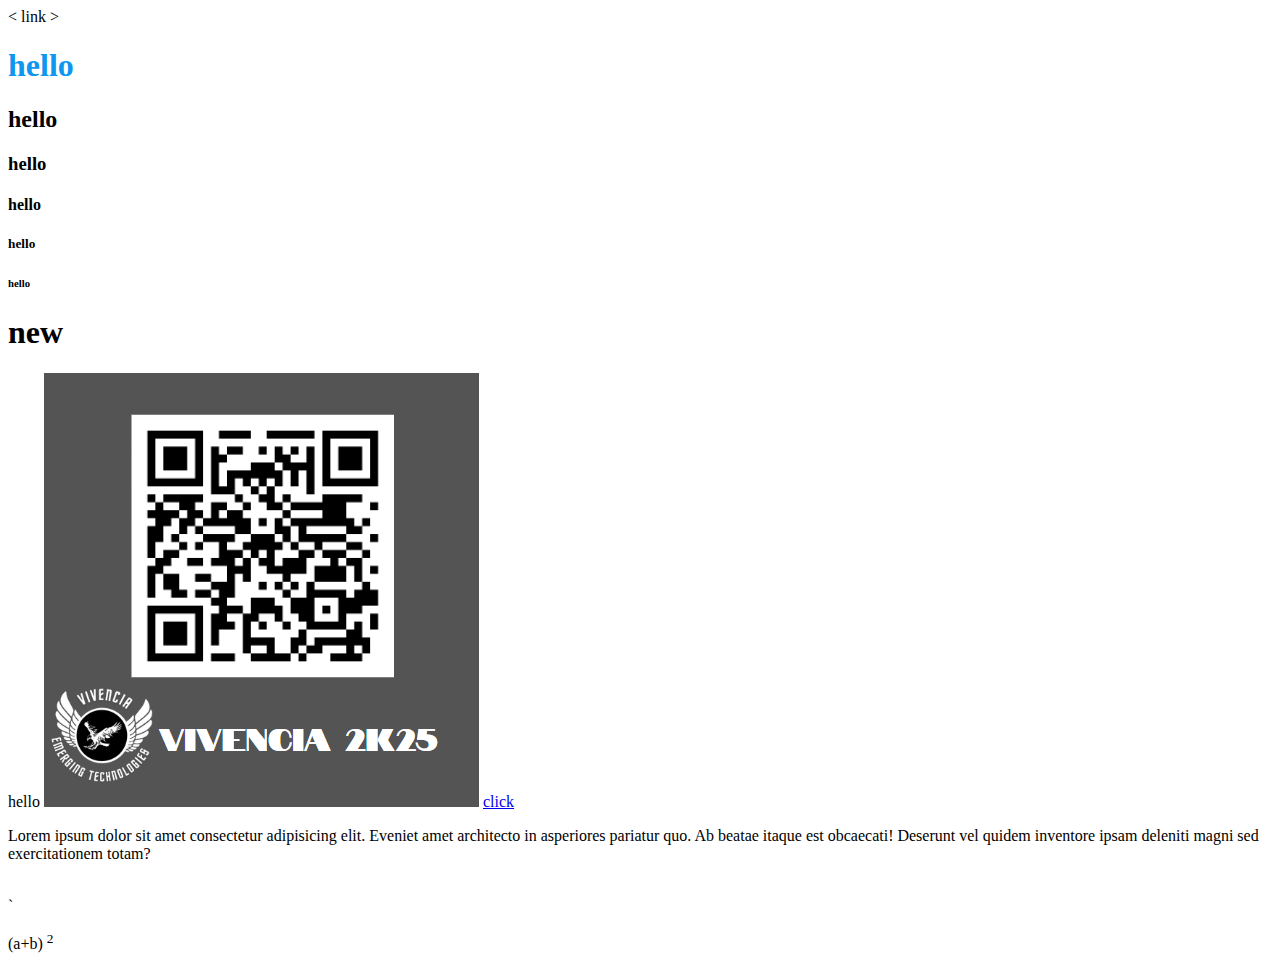
<file: index.html>
<!DOCTYPE html>
<html lang="en">
<head>
    <meta charset="UTF-8">
    <meta name="viewport" content="width=device-width, initial-scale=1.0">
    < link <style></style> >

    <title>Document</title>
</head>
<body>
    <h1 style="color: rgb(15, 150, 239);">hello</h1>
    <h2>hello </h2>
    <h3>hello</h3>
    <h4>hello</h4>
    <h5>hello</h5>
    <h6>hello</h6>
    <h1> new</h1>
    <h7>hello</h7>
    <img src="ee.png">

<a href=" /" target="_blank"> click</a>
    <p>Lorem ipsum dolor sit amet consectetur adipisicing elit. Eveniet amet architecto in asperiores pariatur quo. Ab beatae itaque est obcaecati! Deserunt vel quidem inventore ipsam deleniti magni sed exercitationem totam?</p>

<br> `
<p> (a+b) <sup> 2</sup> </p>
</body>
</html>
</file>
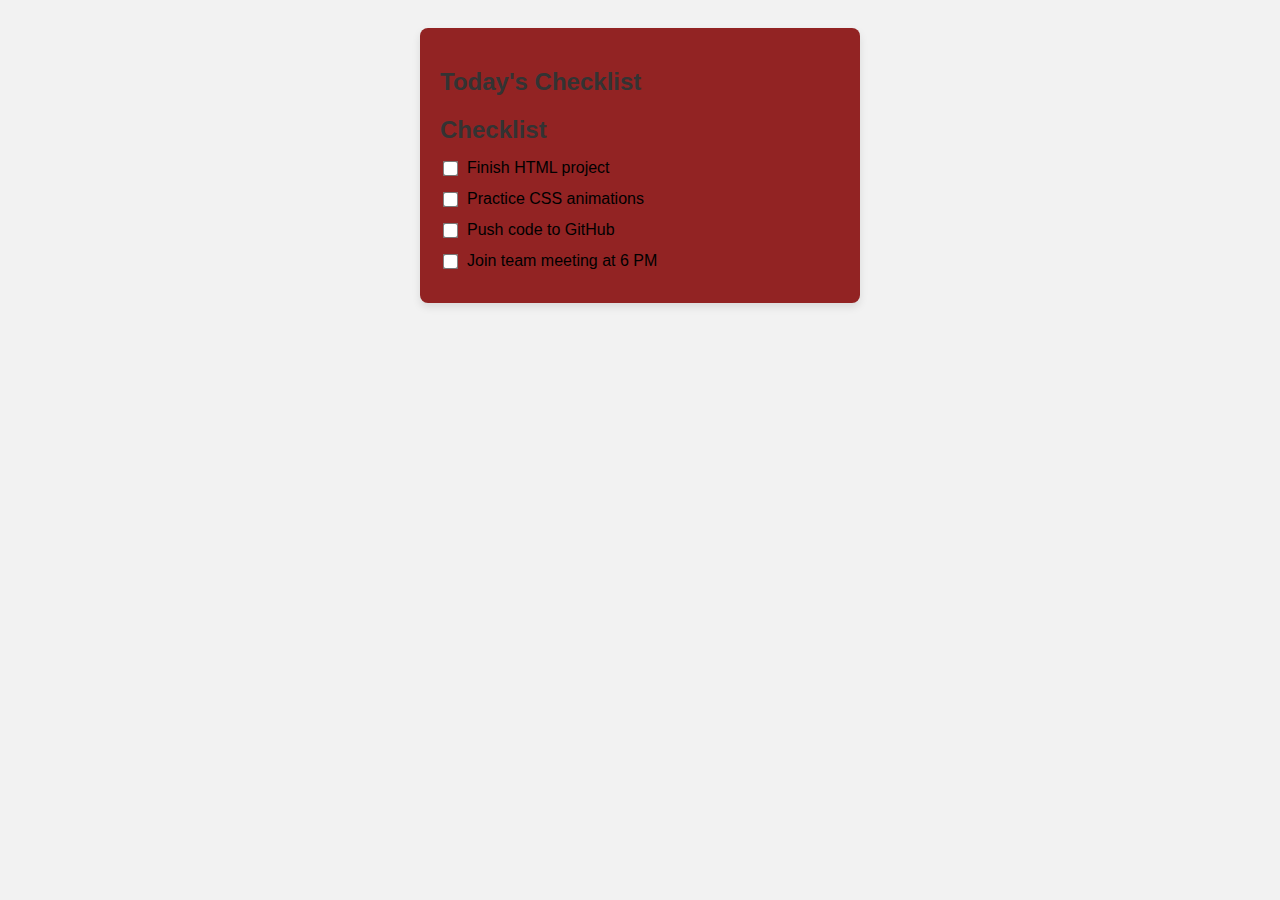
<file: checklist.html>
<!DOCTYPE html>
<html lang="en">
<head>
  <meta charset="UTF-8">
  <title>Checklist</title>
  <style>
    body {
      font-family: Arial, sans-serif;
      background-color: #f2f2f2;
      padding: 20px;
    }

    .checklist {
      background: #922323;
      border-radius: 8px;
      padding: 20px;
      max-width: 400px;
      margin: auto;
      box-shadow: 0 4px 8px rgba(0, 0, 0, 0.1);
    }

    .checklist h2 {
      margin-bottom: 15px;
      color: #333;
    }

    .checklist-item {
      display: flex;
      align-items: center;
      margin-bottom: 12px;
    }

    .checklist-item input[type="checkbox"] {
      margin-right: 10px;
      transform: scale(1.2);
    }

    label {
      font-size: 16px;
    }

    input[type="checkbox"]:checked + label {
      text-decoration: line-through;
      color: #f7f2f2;
    }
  </style>
</head>
<body>

  <div class="checklist">
    <h2> Today's Checklist</h2>
        <h2>  Checklist</h2>
    
    <div class="checklist-item">
      <input type="checkbox" >
      <label for="task1">Finish HTML project</label>
    </div>
  
    

    <div class="checklist-item">
      <input type="checkbox" >
      <label>Practice CSS animations</label>
    </div>

    <div class="checklist-item">
      <input type="checkbox" >
      <label>Push code to GitHub</label>
    </div>

    <div class="checklist-item">
      <input type="checkbox" >
      <label >Join team meeting at 6 PM</label>
    </div>

  </div>

</body>
</html>
</file>
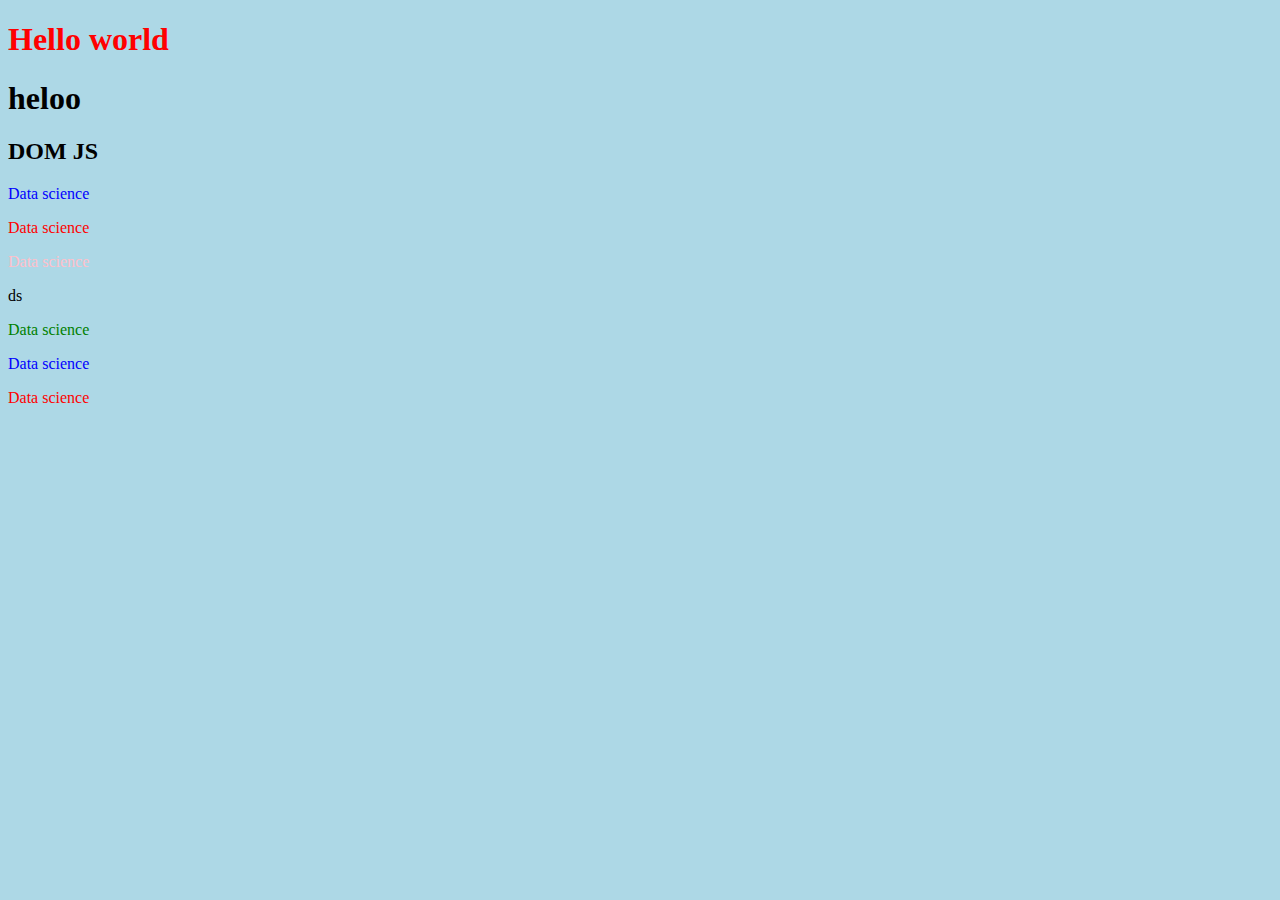
<file: DOMEXAMPLE.HTML>
<!DOCTYPE html>
<html lang="en">
<head>
    <meta charset="UTF-8">
    <meta name="viewport" content="width=device-width, initial-scale=1.0">
    <title>Document</title>
</head>
<body>

    <h1 id="header">DOM JS</h1>
<h1 id="HELL">heloo</h1>
  <h2 id="header">DOM JS</h2>
<p id="para"> Data science</p>

<p id="para1"> Data science</p>
<p id="para2"> Data science</p>
<p > ds</p>
<p class="ds"> Data science</p>
<p class="ds"> Data science</p>
<p class="ds"> Data science</p>
    <script src="dom.js"> </script>
</body>
</html>
</file>
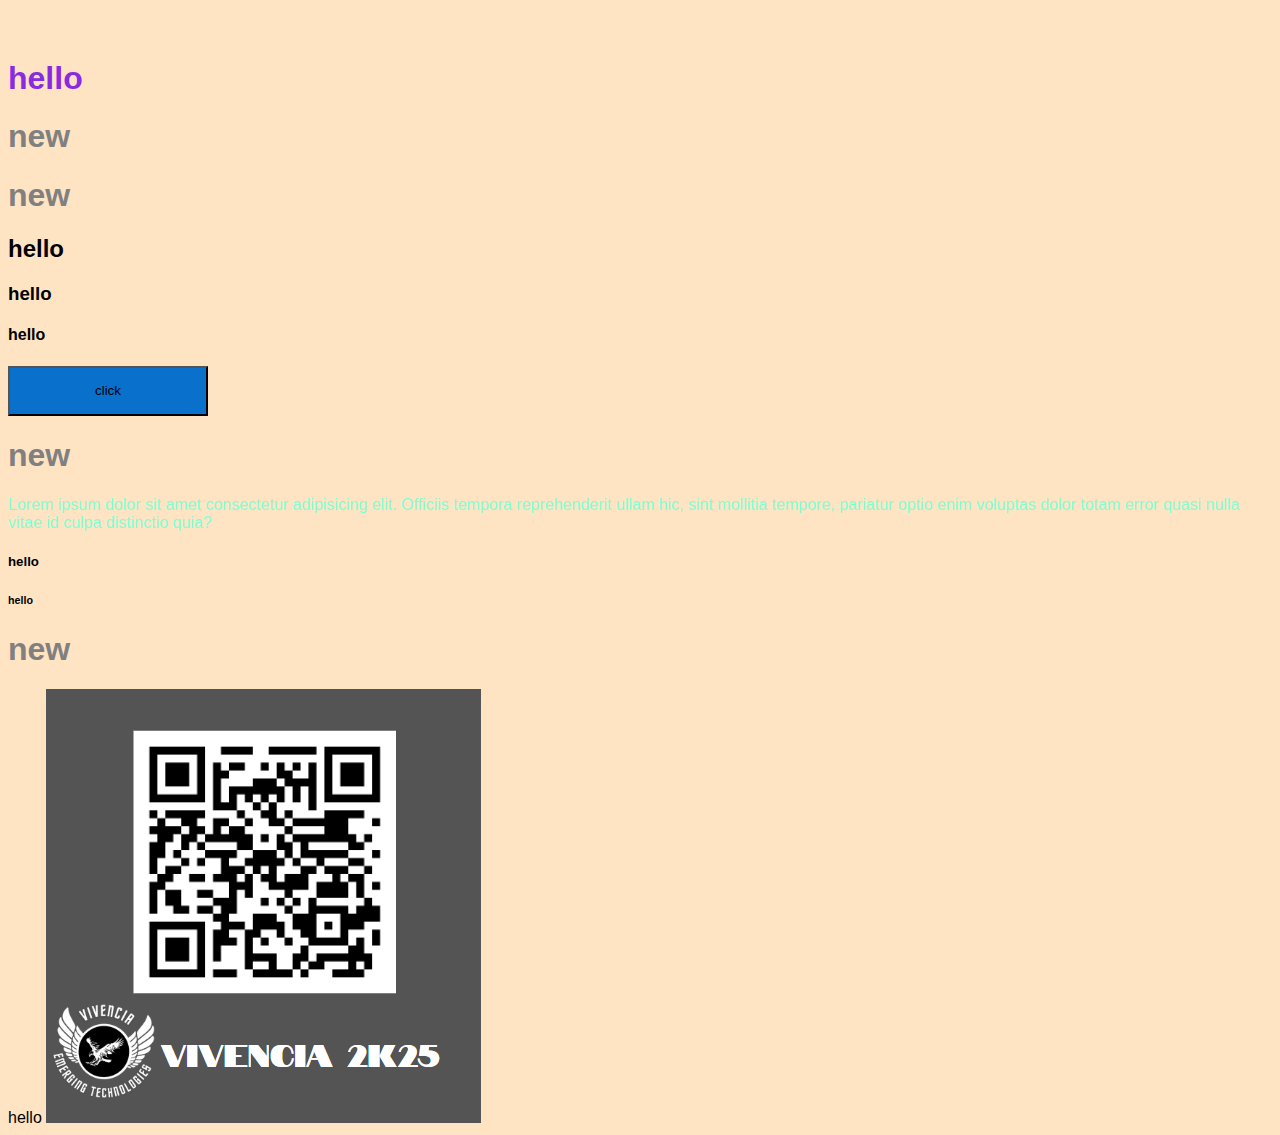
<file: first.html>
<!DOCTYPE html>
<html lang="en">
<head>
    <meta charset="UTF-8">
     <link rel="stylesheet" type="text/css" href="styple.css">
    <meta name="viewport" content="width=device-width, initial-scale=1.0">
    <title>Document</title>

    <style>
        p{
            color: aquamarine;
        }
        h1{
            color: gray;
        }
    </style>
</head>
<body>
       <h1 style="color: blueviolet;">hello</h1>

        <h1> new</h1>
         <h1> new</h1>
             <h2>hello </h2>
    <h3>hello</h3>
    <h4>hello</h4>
  <button id="button" > click</button>
          <h1> new</h1>
<p>Lorem ipsum dolor sit amet consectetur adipisicing elit. Officiis tempora reprehenderit ullam hic, sint mollitia tempore, pariatur optio enim voluptas dolor totam error quasi nulla vitae id culpa distinctio quia?</p>


    <h5>hello</h5>
    <h6>hello</h6>
    <h1> new</h1>
    <h7>hello</h7>
    <img src="ee.png">
    
    
</body>
</html>
</file>
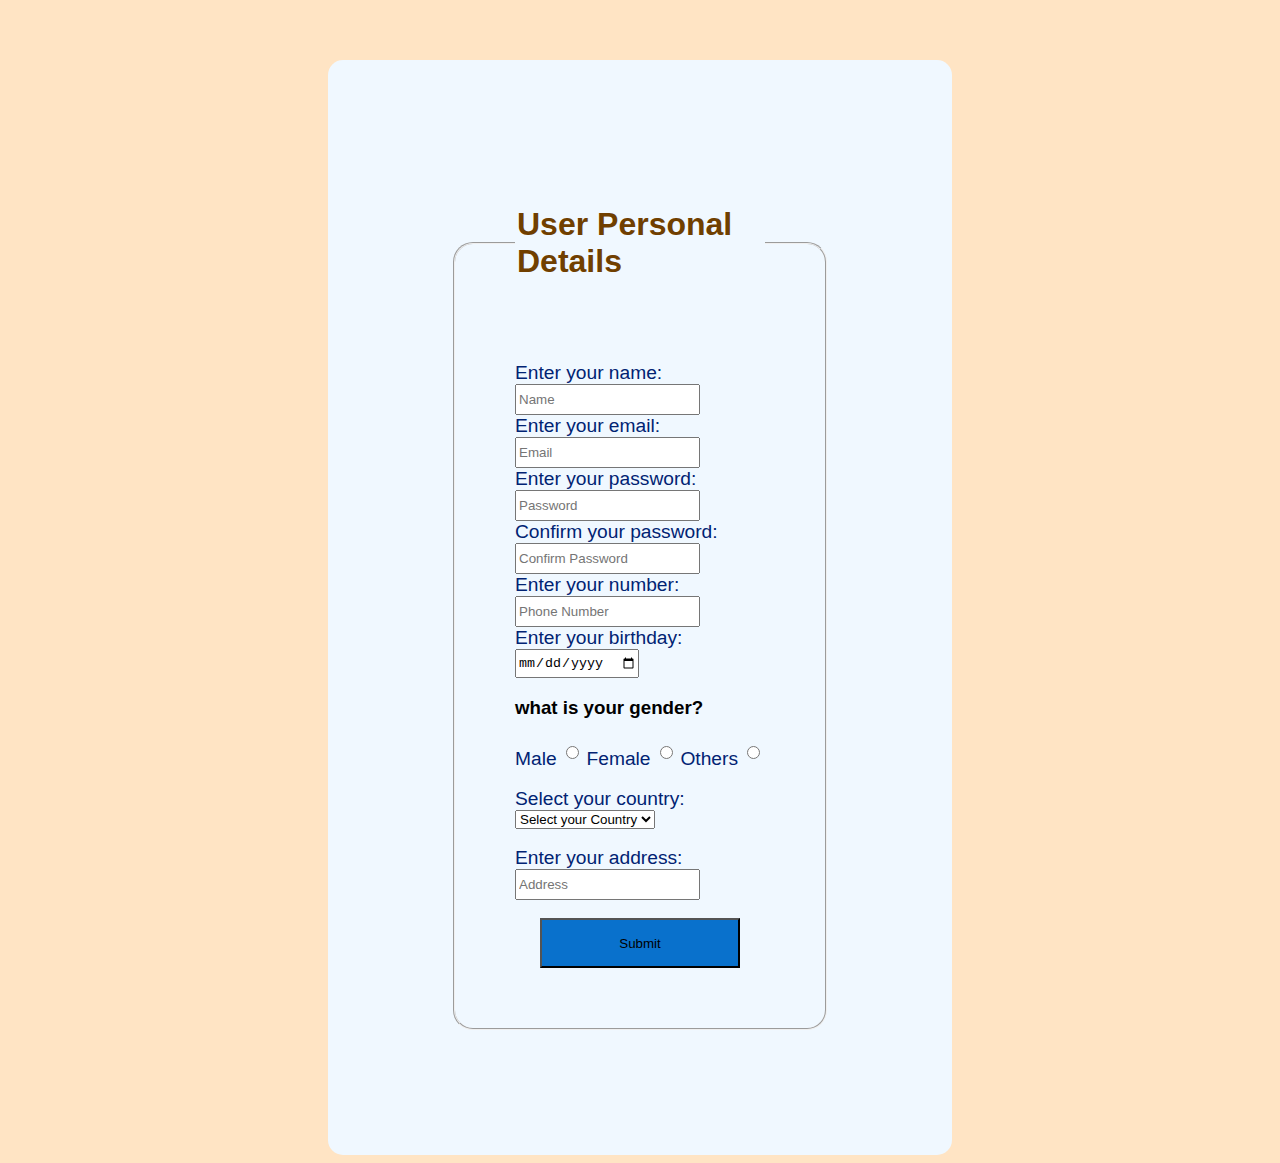
<file: form.html>
<!DOCTYPE html>
<html lang="en">
<head>
  <meta charset="UTF-8">
       <link rel="stylesheet" type="text/css" href="styple.css">
  <meta name="viewport" content="width=device-width, initial-scale=1.0">
  <title>User Personal Details Form</title>
</head>
<body>



  <form>



    <fieldset>
      <legend><h1>User Personal Details</h1></legend>

      <label for="name" id="name">Enter your name:</label>
      <input type="text" id="name1" placeholder="Name" required>
      <br>




      <label for="email">Enter your email:</label>
         <input type="email" id="email" placeholder="Email" required>
      <br>

      <label for="password">Enter your password:</label>
      <input type="password" id="password" placeholder="Password" required>
      <br>

      <label for="confirm-password">Confirm your password:</label>
              
      <input type="password" id="confirm-password" placeholder="Confirm Password" required>
      <br>

      <label for="phone">Enter your number:</label>


                     <input type="tel" id="phone" placeholder="Phone Number" required>
      <br>

      <label for="birthday">Enter your birthday:</label>
      <input type="date" id="birthday" name="birthday" required>
      <br>

      <div class="gender-class">
        <h3> what is your gender?</h3>
        <label for="male">Male</label>
        <input type="radio" name="gender" value="male" id="male" required>

        <label for="female">Female</label>
        <input type="radio" name="gender" value="female" id="female" required>

        <label for="others">Others</label>
        <input type="radio" name="gender" value="others" id="others" required>
      </div>
      <br>

      <label for="country">Select your country:</label>
      <select id="country" required>
        <option value="" disabled selected>Select your Country</option>
        <option value="India">India</option>
        <option value="USA">USA</option>

        <option value="UK">UK</option>
        <option value="Japan">Japan</option>
      </select>


      <br><br>

      <label for="address">Enter your address:</label>
      <input type="text" id="address" name="address" placeholder="Address" required>
      <br><br>


      <center><button type="submit">Submit</button></center>
   
    </fieldset>

  </form>


</body>
</html>
</file>
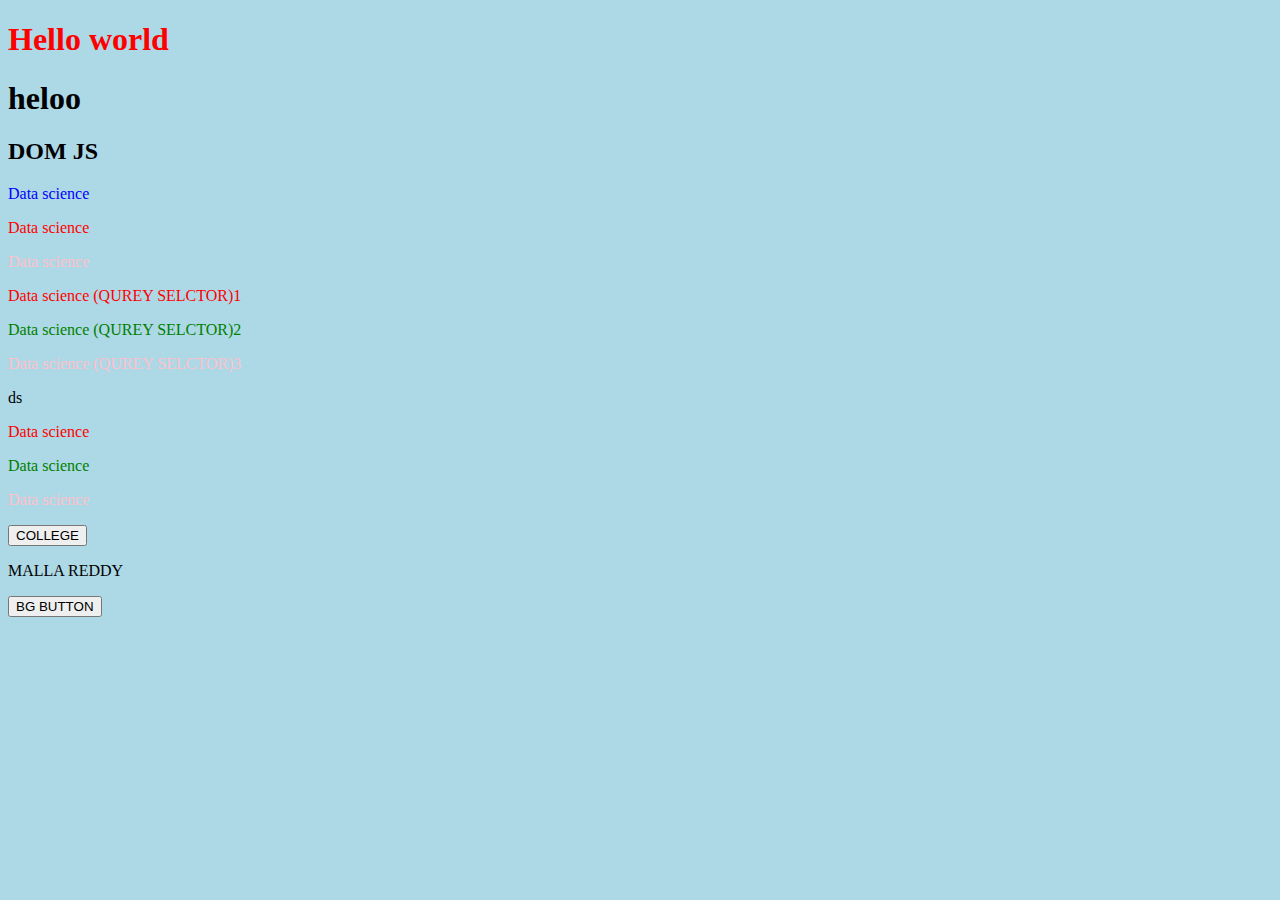
<file: javaS.html>
<!DOCTYPE html>
<html lang="en">
<head>
    <meta charset="UTF-8">
    <meta name="viewport" content="width=device-width, initial-scale=1.0">
    <title>Document</title>
</head>
<body>

    <h1 id="header">DOM JS</h1>
<h1 id="HELL">heloo</h1>
  <h2 id="header">DOM JS</h2>
<p id="para"> Data science</p>

<p id="para1"> Data science</p>
<p id="para2"> Data science</p>
<p class="DAA"> Data science (QUREY SELCTOR)1</p>
<p class="DAA"> Data science (QUREY SELCTOR)2</p>
<p class="DAA"> Data science (QUREY SELCTOR)3</p>

<p > ds</p>
<p class="ds"> Data science</p>
<p class="ds"> Data science</p>
<p class="ds"> Data science</p>

<button onclick="changetext()"  > COLLEGE </button>

<p id="clg">MALLA REDDY </p>


<button onclick="changeBackground()"> BG BUTTON</button>
    <script src="query.js"> </script>
</body>
</html>
</file>
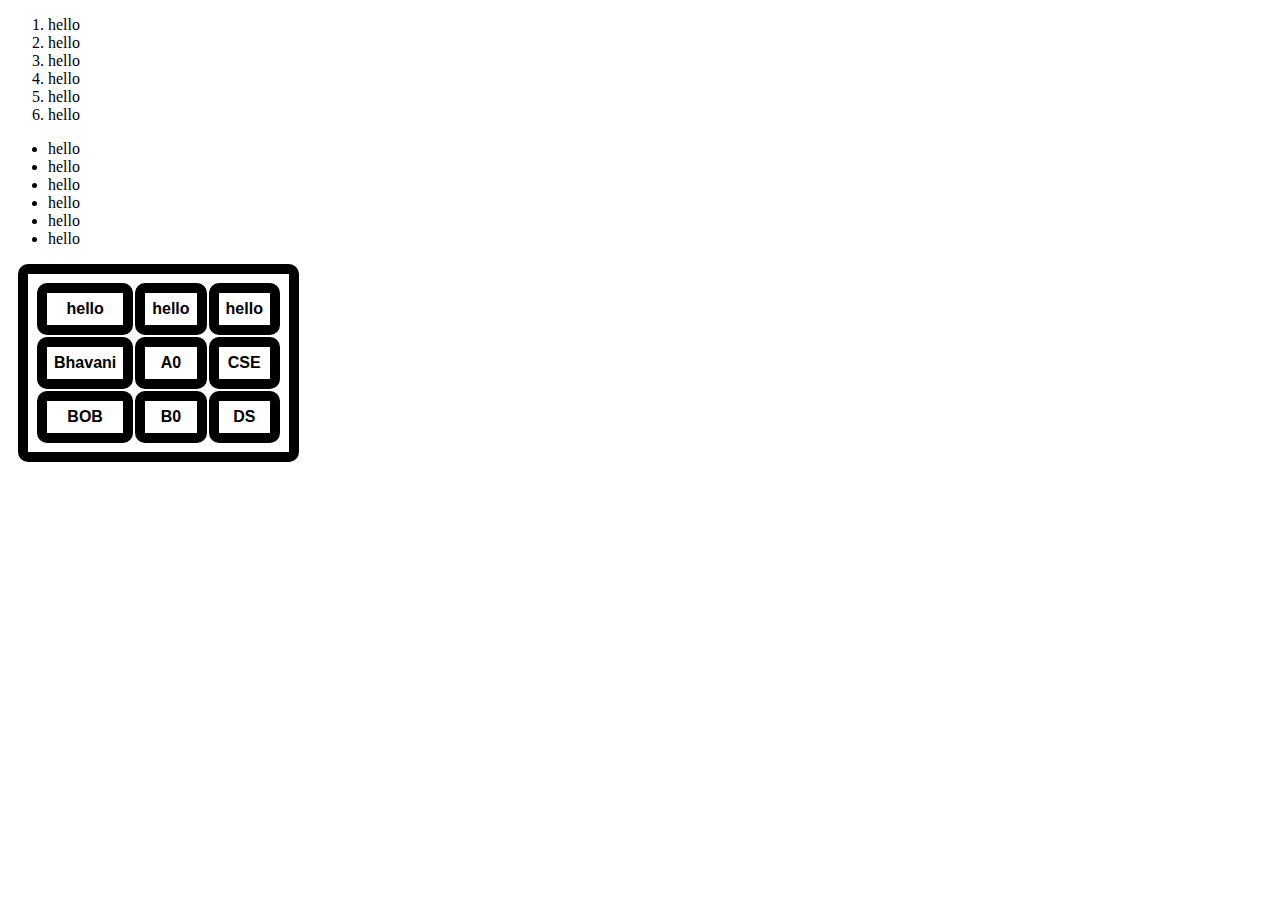
<file: newfile.html>
<!DOCTYPE html>
<html lang="en">
<head>
    <meta charset="UTF-8">
    <meta name="viewport" content="width=device-width, initial-scale=1.0">
    <title>Document</title>



    <style>


table, th, tr {
    border: 10px solid black;
    border-radius: 10px;
    font-family: Verdana, Geneva, Tahoma, sans-serif;
    padding: 7px;
    margin: 10px;
    text-align: center;

}




    </style>
</head>
<body>

 <ol><li>hello</li>

<li>hello</li>
<li>hello</li>

<li>hello</li>
<li>hello</li>
<li>hello</li>



</ol> 
 
 



 <ul><li>hello</li>

<li>hello</li>
<li>hello</li>

<li>hello</li>
<li>hello</li>
<li>hello</li>



</ul>





<table >
<tr>

<th> hello</th>
<th> hello</th>
<th> hello</th>

</tr>

<tr>

<th> Bhavani</th>
<th> A0</th>
<th> CSE</th>

</tr>
<tr>

<th> BOB</th>
<th> B0</th>
<th> DS</th>

</tr>


</table>









</body>
</html>
</file>
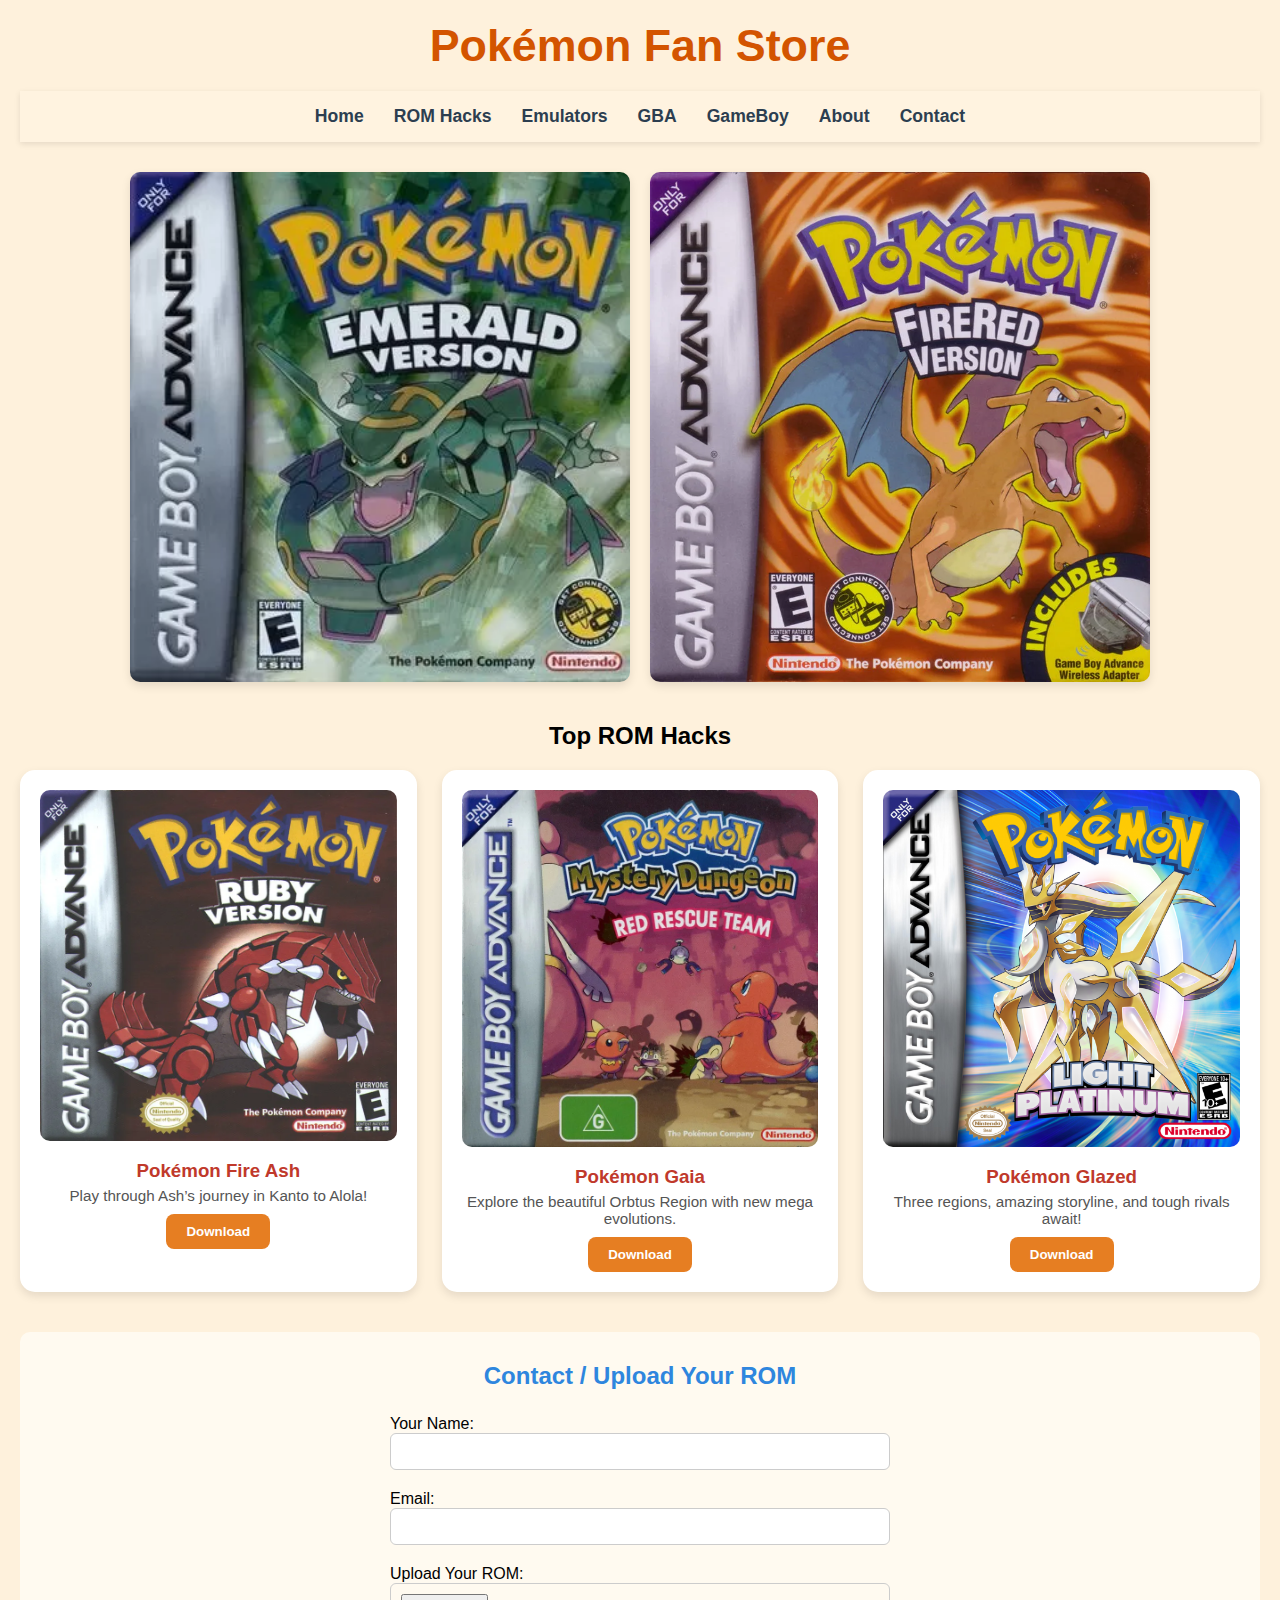
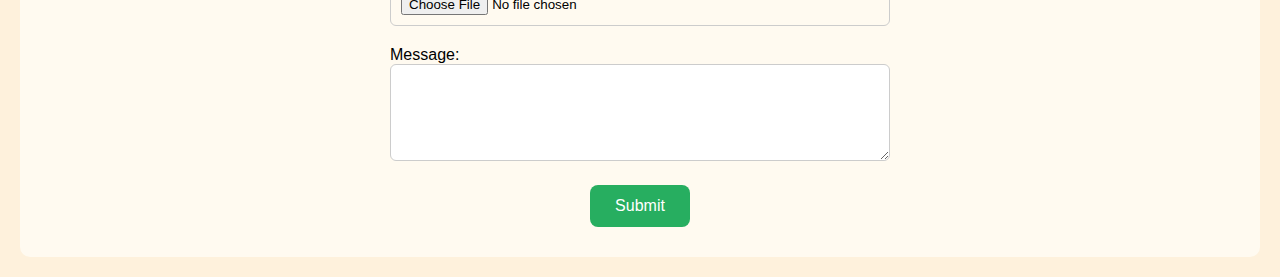
<file: pokemon.html>
<!DOCTYPE html>
<html lang="en">
<head>
  <meta charset="UTF-8" />
  <meta name="viewport" content="width=device-width, initial-scale=1.0"/>
  <title>Pokémon Fan Store</title>
  <link rel="stylesheet" href="pokemon.css" />
</head>
<body>
  <header>
    <h1>Pokémon Fan Store</h1>
    <nav class="navbar">
      <ul>
        <li><a href="#">Home</a></li>
        <li><a href="#">ROM Hacks</a></li>
        <li><a href="#">Emulators</a></li>
        <li><a href="#">GBA</a></li>
        <li><a href="#">GameBoy</a></li>
        <li><a href="#">About</a></li>
        <li><a href="#contact">Contact</a></li>
      </ul>
    </nav>
  </header>

  <section class="hero">
    <img src="images/1.webp" alt="Featured ROM 1" />
<img src="images/2.webp" alt="2" />
  </section>

  <section class="products">
    <h2>Top ROM Hacks</h2>
    <div class="product-grid">
      <div class="card">
        <img src="images/3.webp" alt="ROM 1" />
        <h3>Pokémon Fire Ash</h3>
        <p>Play through Ash’s journey in Kanto to Alola!</p>
        <button>Download</button>
      </div>
      <div class="card">
        <img src="images/4.webp" alt="ROM 2" />
        <h3>Pokémon Gaia</h3>
        <p>Explore the beautiful Orbtus Region with new mega evolutions.</p>
        <button>Download</button>
      </div>
      <div class="card">
        <img src="images/5.webp" alt="ROM 3" />
        <h3>Pokémon Glazed</h3>
        <p>Three regions, amazing storyline, and tough rivals await!</p>
        <button>Download</button>
      </div>
    </div>
  </section>

  <section id="contact" class="contact">
    <h2>Contact / Upload Your ROM</h2>
    <form>
      <div class="form-group">
        <label for="name">Your Name:</label><br/>
        <input type="text" id="name" required />
      </div>
      <div class="form-group">
        <label for="email">Email:</label><br/>
        <input type="email" id="email" required />
      </div>
      <div class="form-group">
        <label for="rom">Upload Your ROM:</label><br/>
        <input type="file" id="rom" accept=".zip,.gba,.nds" />
      </div>
      <div class="form-group">
        <label for="message">Message:</label><br/>
        <textarea id="message" rows="5"></textarea>
      </div>
      <button type="submit">Submit</button>
    </form>
  </section>
</body>
</html>
</file>
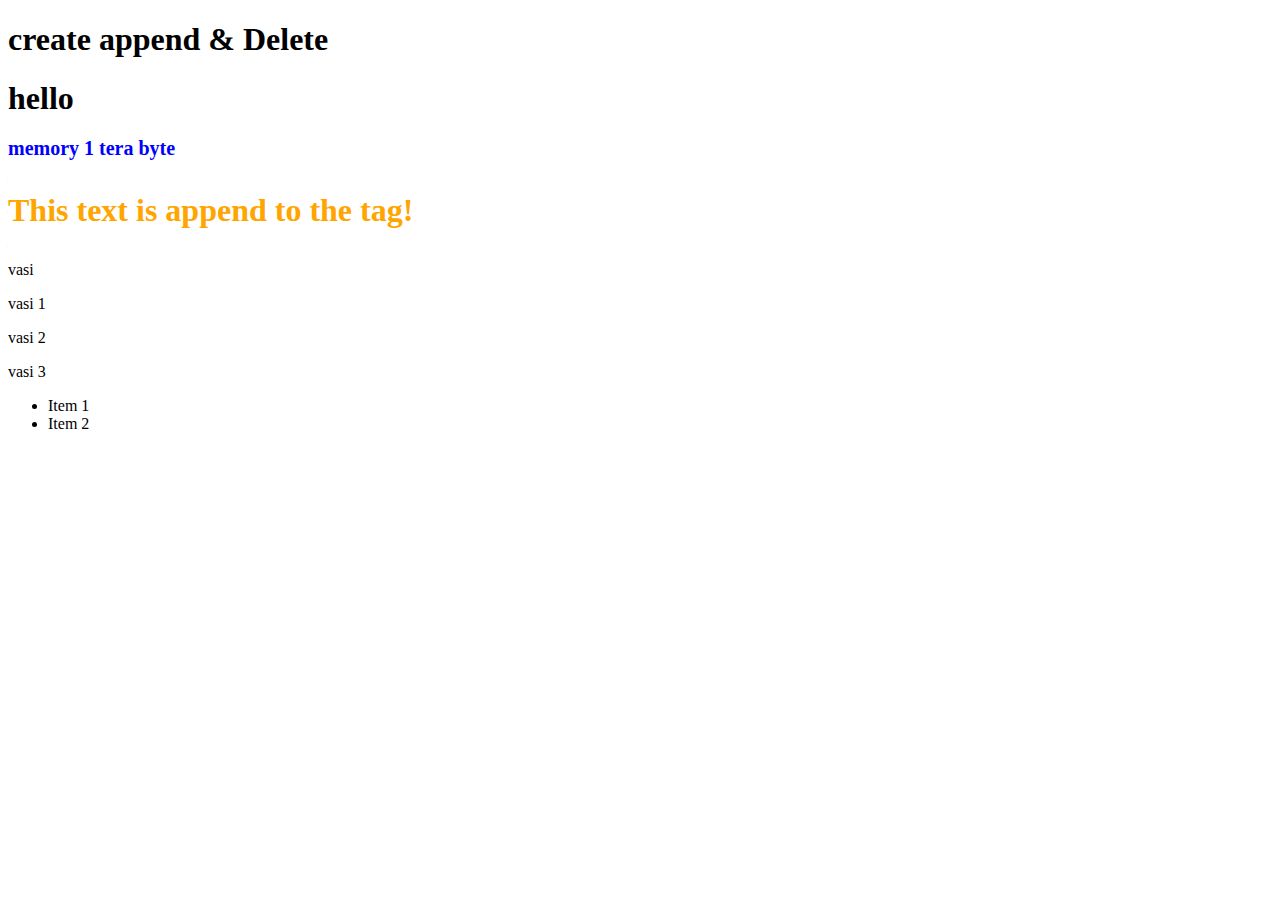
<file: 27-06-25/create-append.html>
<!DOCTYPE html>
<html lang="en">
<head>
    <meta charset="UTF-8">
    <meta name="viewport" content="width=device-width, initial-scale=1.0">
    <title>Document</title>
</head>
<body>
 <h1> create append & Delete</h1>
    <h1 id="vasi"> hello  </h1>

<p class="list">vasi </p>
<p class="list">vasi 1</p>
<p class="list">vasi 2</p>
<p class="list">vasi 3</p>



    <script src="create-append-remove.js"></script>
</body>
</html>
</file>
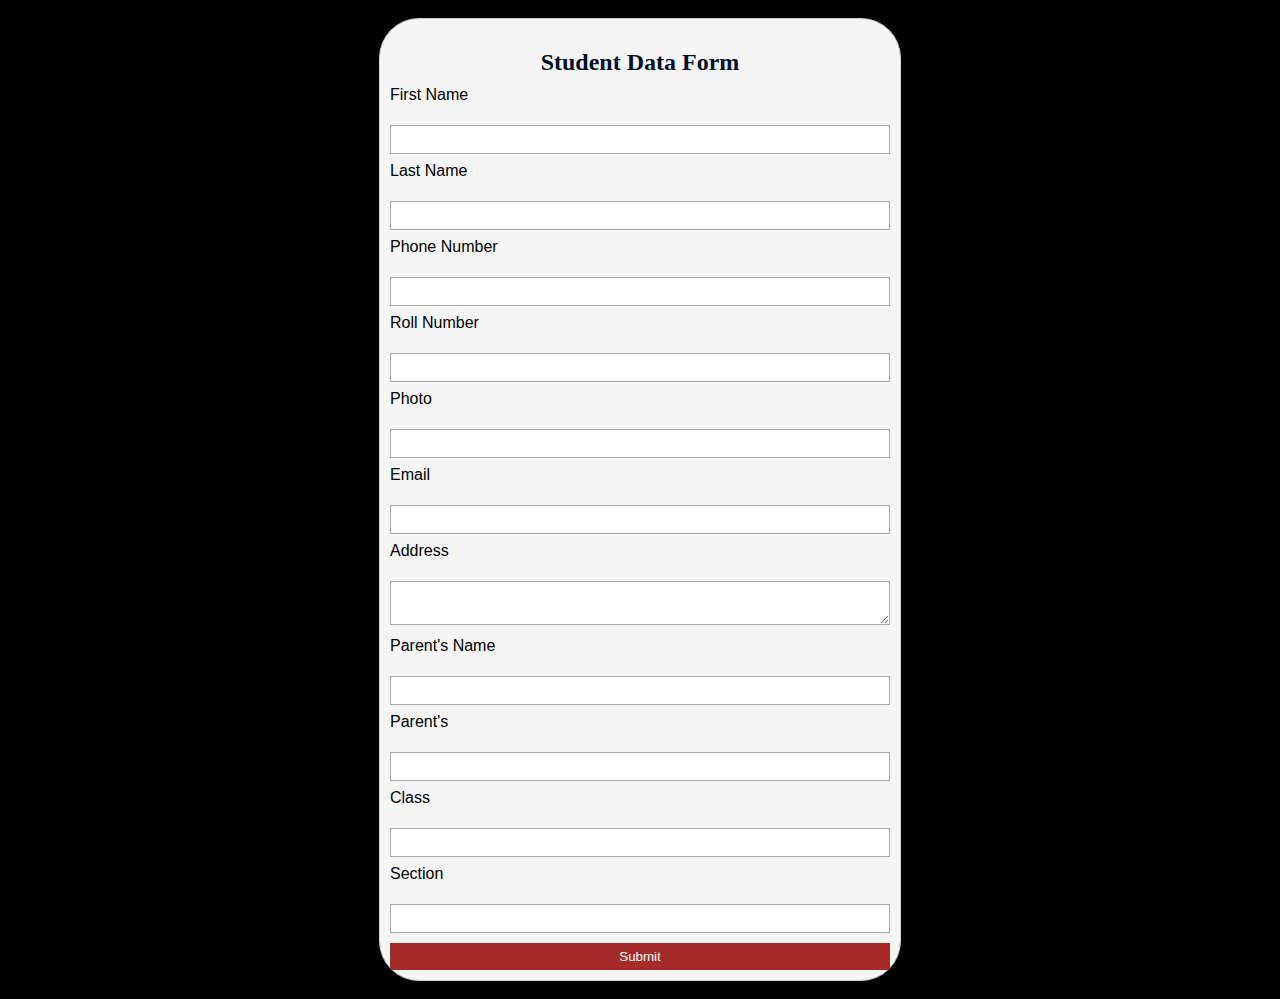
<file: 30-06-25/form.html>
<!-- form for student data using html , css and JS 
 AND content must be using Javascprit and using css for the styling and html for only form tages and body
 

name, last name, phone number, roll no, photo, email, adresss, pareent phone, parents name, parents name, class , section
-->
<!DOCTYPE html>
<html lang="en">
<head>
  <meta charset="UTF-8" />
  <meta name="viewport" content="width=device-width, initial-scale=1" />
  <title>Student Data Form</title>
  <link rel="stylesheet" href="styple.css" />
</head>
<body>
  <form id="studentForm" ></form>

  <script src="formJS.js"></script>
</body>
</html>
</file>
<file: styple.css>
body{
    
    align-items: center;
    font-family: 'Franklin Gothic Medium', 'Arial Narrow', Arial, sans-serif;
justify-self: center;

background-color: bisque;

box-sizing: border-box;
min-height: 100vh;
margin-top: 60px;

}
form{
    background-color:aliceblue;
    padding: 25px;
    border-radius: 15px;
cursor: pointer;

}


button{
    background-color: rgb(9, 113, 204);
    width: 200px;
    height: 50px;
   
}
fieldset{
    border-radius: 20px;
    padding: 60px;
    margin: 100px;
width: 250px;    
}

h1{
    color: rgb(112, 63, 0);
}

label{

    font-size: larger;
    margin-bottom: 8px;
    color: rgb(1, 35, 115);
}

.form-group{
    margin-bottom: 20px;
}

input{
    height: 25px;
}
</file>
<file: pokemon.css>
* {
  box-sizing: border-box;
  margin: 0;
  padding: 0;
}

body {
  font-family: 'Segoe UI', Tahoma, Geneva, Verdana, sans-serif;
  background-color: #fef1dc;
  padding: 20px;
}


header h1 {
  text-align: center;
  color: #d35400;
  font-size: 2.8rem;
  margin-bottom: 20px;
}

.navbar {
  display: flex;
  justify-content: center;
  background-color: #fff3e0;
  padding: 15px 0;
  box-shadow: 0 2px 6px rgba(0, 0, 0, 0.1);
}

.navbar ul {
  display: flex;
  list-style-type: none;
  gap: 30px;
  flex-wrap: wrap;
}

.navbar li a {
  text-decoration: none;
  color: #2c3e50;
  font-weight: bold;
  font-size: 1.1rem;
  transition: color 0.3s ease;
}

.navbar li a:hover {
  color: #e67e22;
}

/* Hero */
.hero {
  display: flex;
  gap: 20px;
  justify-content: center;
  margin: 30px 0;
}

.hero img {
  width: 100%;
  max-width: 500px;
  border-radius: 10px;
  box-shadow: 0 4px 10px rgba(0,0,0,0.1);
}

/* Products */
.products {
  margin: 40px 0;
  text-align: center;
}

.product-grid {
  display: grid;
  grid-template-columns: repeat(auto-fit, minmax(250px, 1fr));
  gap: 25px;
  margin-top: 20px;
}

.card {
  background-color: white;
  padding: 20px;
  border-radius: 15px;
  box-shadow: 0 4px 10px rgba(0,0,0,0.1);
  transition: transform 0.3s ease;
}

.card:hover {
  transform: scale(1.03);
}

.card img {
  width: 100%;
  border-radius: 10px;
}

.card h3 {
  margin: 15px 0 5px;
  color: #c0392b;
}

.card p {
  font-size: 0.95rem;
  color: #555;
}

.card button {
  margin-top: 10px;
  background-color: #e67e22;
  color: white;
  border: none;
  padding: 10px 20px;
  border-radius: 8px;
  cursor: pointer;
  font-weight: bold;
  transition: background-color 0.3s ease;
}

.card button:hover {
  background-color: #d35400;
}

.contact {
  background-color: #fffaf0;
  padding: 30px;
  border-radius: 10px;
  margin-top: 40px;
}

.contact h2 {
  text-align: center;
  margin-bottom: 25px;
  color: #2e86de;
}

form {
  max-width: 500px;
  margin: auto;
}

.form-group {
  margin-bottom: 20px;
}

input, textarea {
  width: 100%;
  padding: 10px;
  border-radius: 6px;
  border: 1px solid #ccc;
}

button[type="submit"] {
  background-color: #27ae60;
  color: white;
  border: none;
  padding: 12px 25px;
  font-size: 1rem;
  border-radius: 8px;
  cursor: pointer;
  display: block;
  margin: auto;
  transition: background-color 0.3s ease;
}

button[type="submit"]:hover {
  background-color: #1e8449;
}


@media (max-width: 768px) {
  .navbar ul {
    flex-direction: column;
    align-items: center;
    gap: 15px;
  }

  .hero {
    flex-direction: column;
  }
}
</file>
<file: 30-06-25/styple.css>
body {
  font-family: Arial, sans-serif;
  padding: 10px;
    background:black;

}

form {
background-color:whitesmoke;
  padding: 10px;
  width: 500PX;
  margin: 0 auto;
  border: 1px solid #ccc;
  border-radius: 40px;
  
}

h2 {
  text-align: center;
  margin-bottom: 10px;
  color: rgb(1, 16, 42);
  font-family: Georgia, 'Times New Roman', Times, serif;
}

label {
  display: block;
  margin-top: 8px;
  margin-bottom: 3px;
}

input, textarea, button {
  width: 100%;
  padding: 6px;
  box-sizing: border-box;
  border: 1px solid #aaa;
}

button {
  margin-top: 10px;
  background: brown;
  color: white;
  border: none;
  cursor: pointer;
}
</file>
